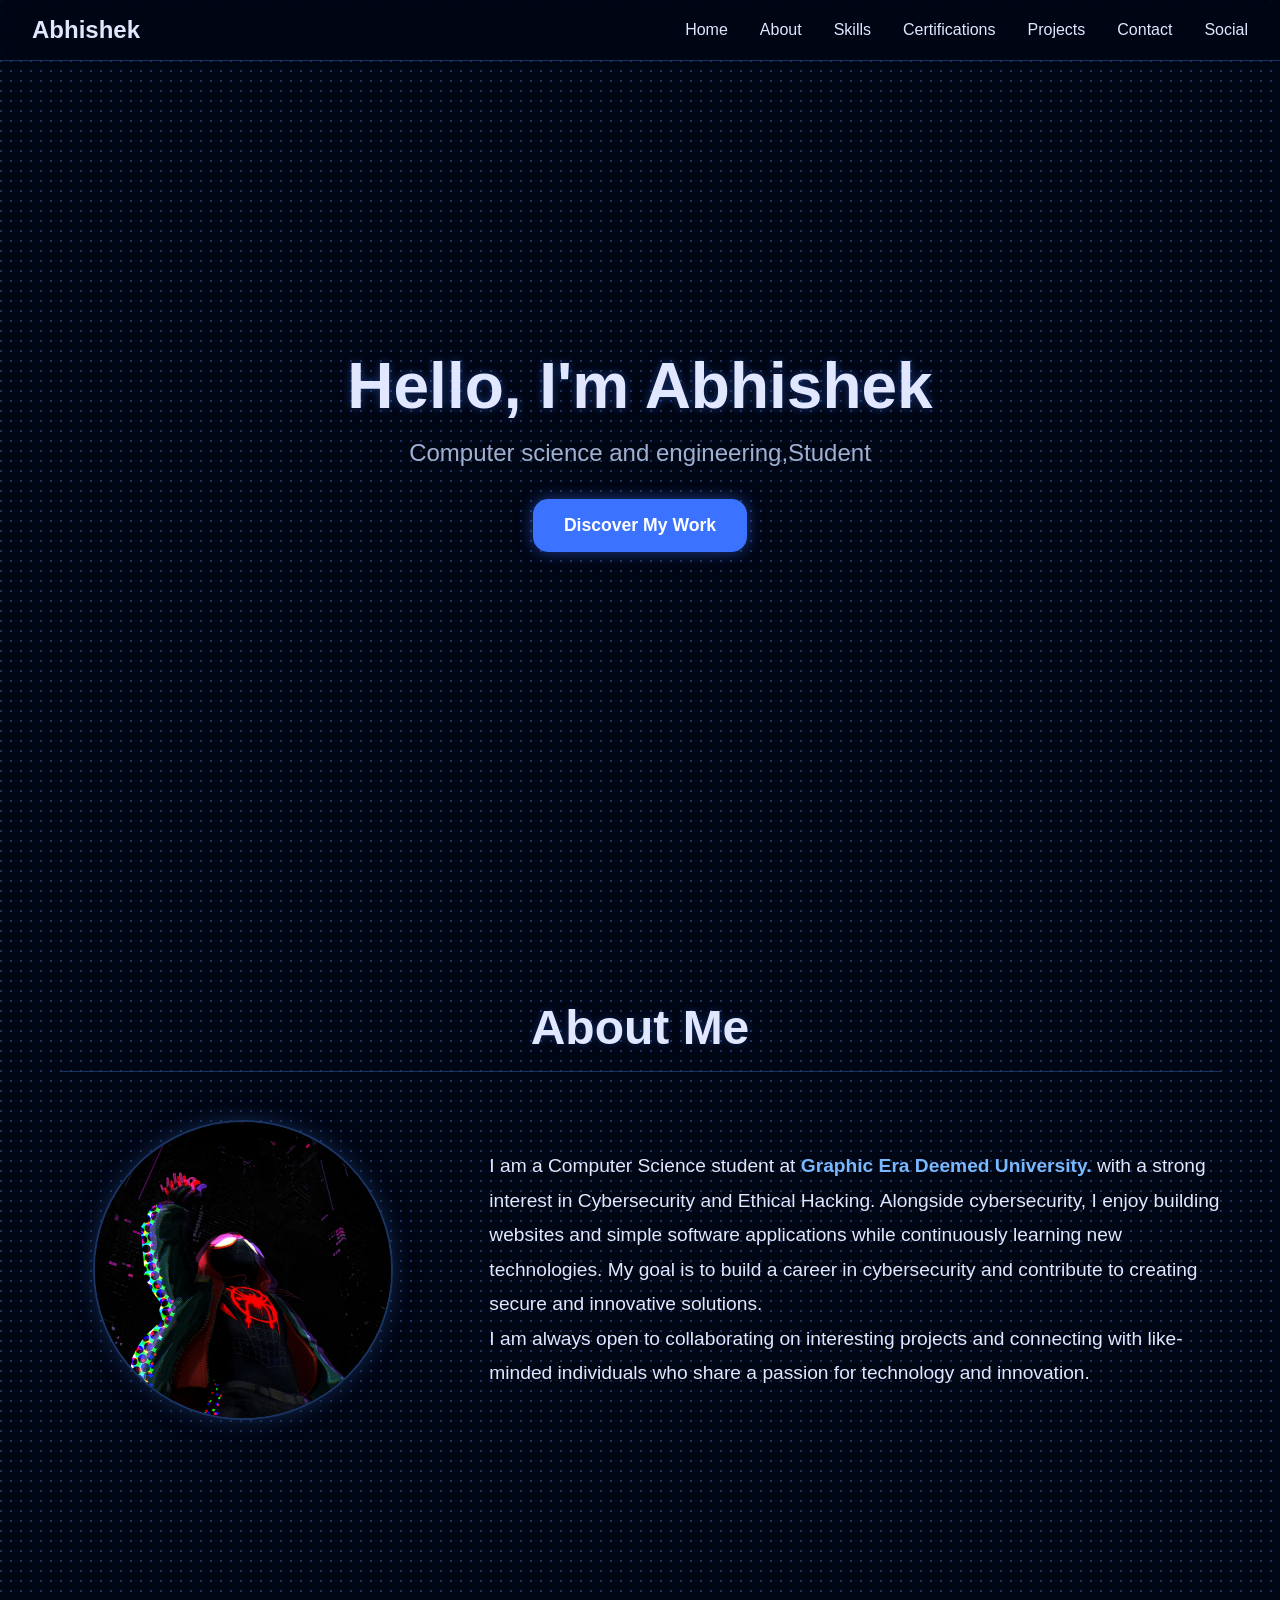
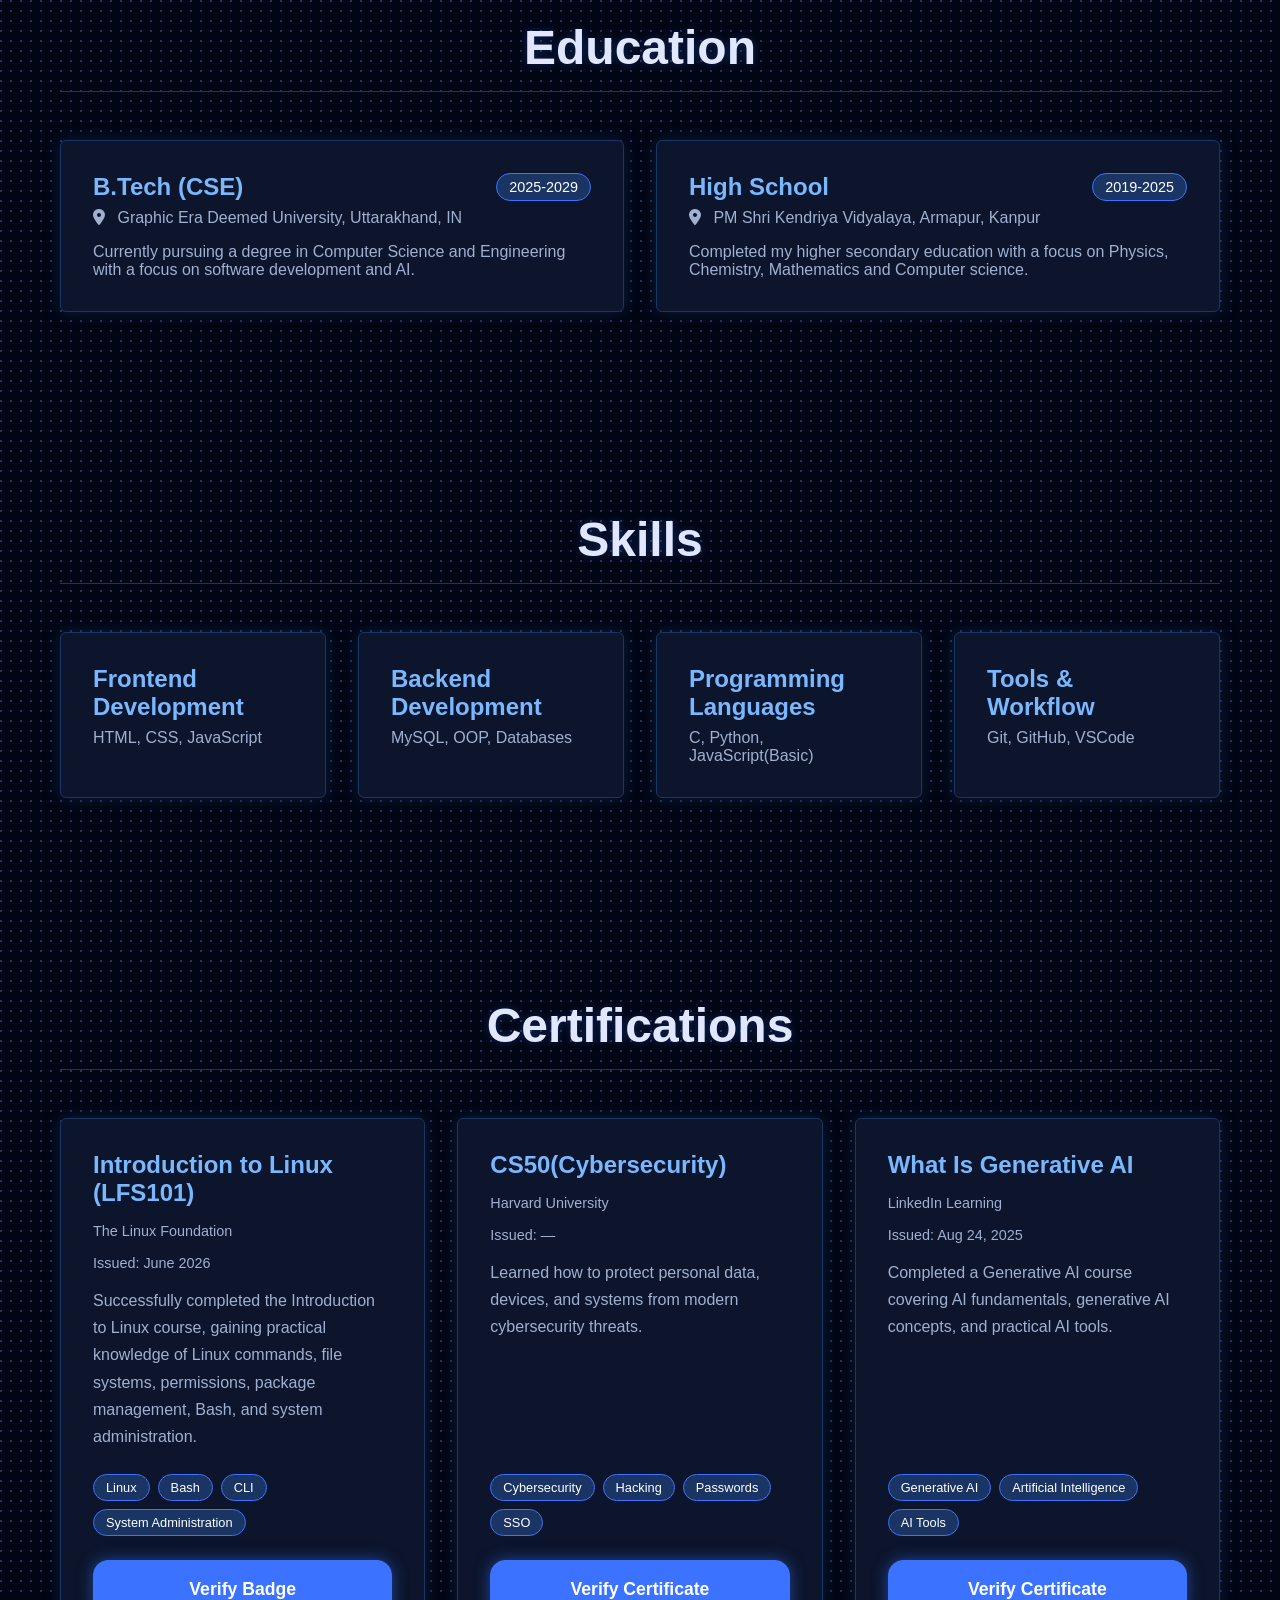
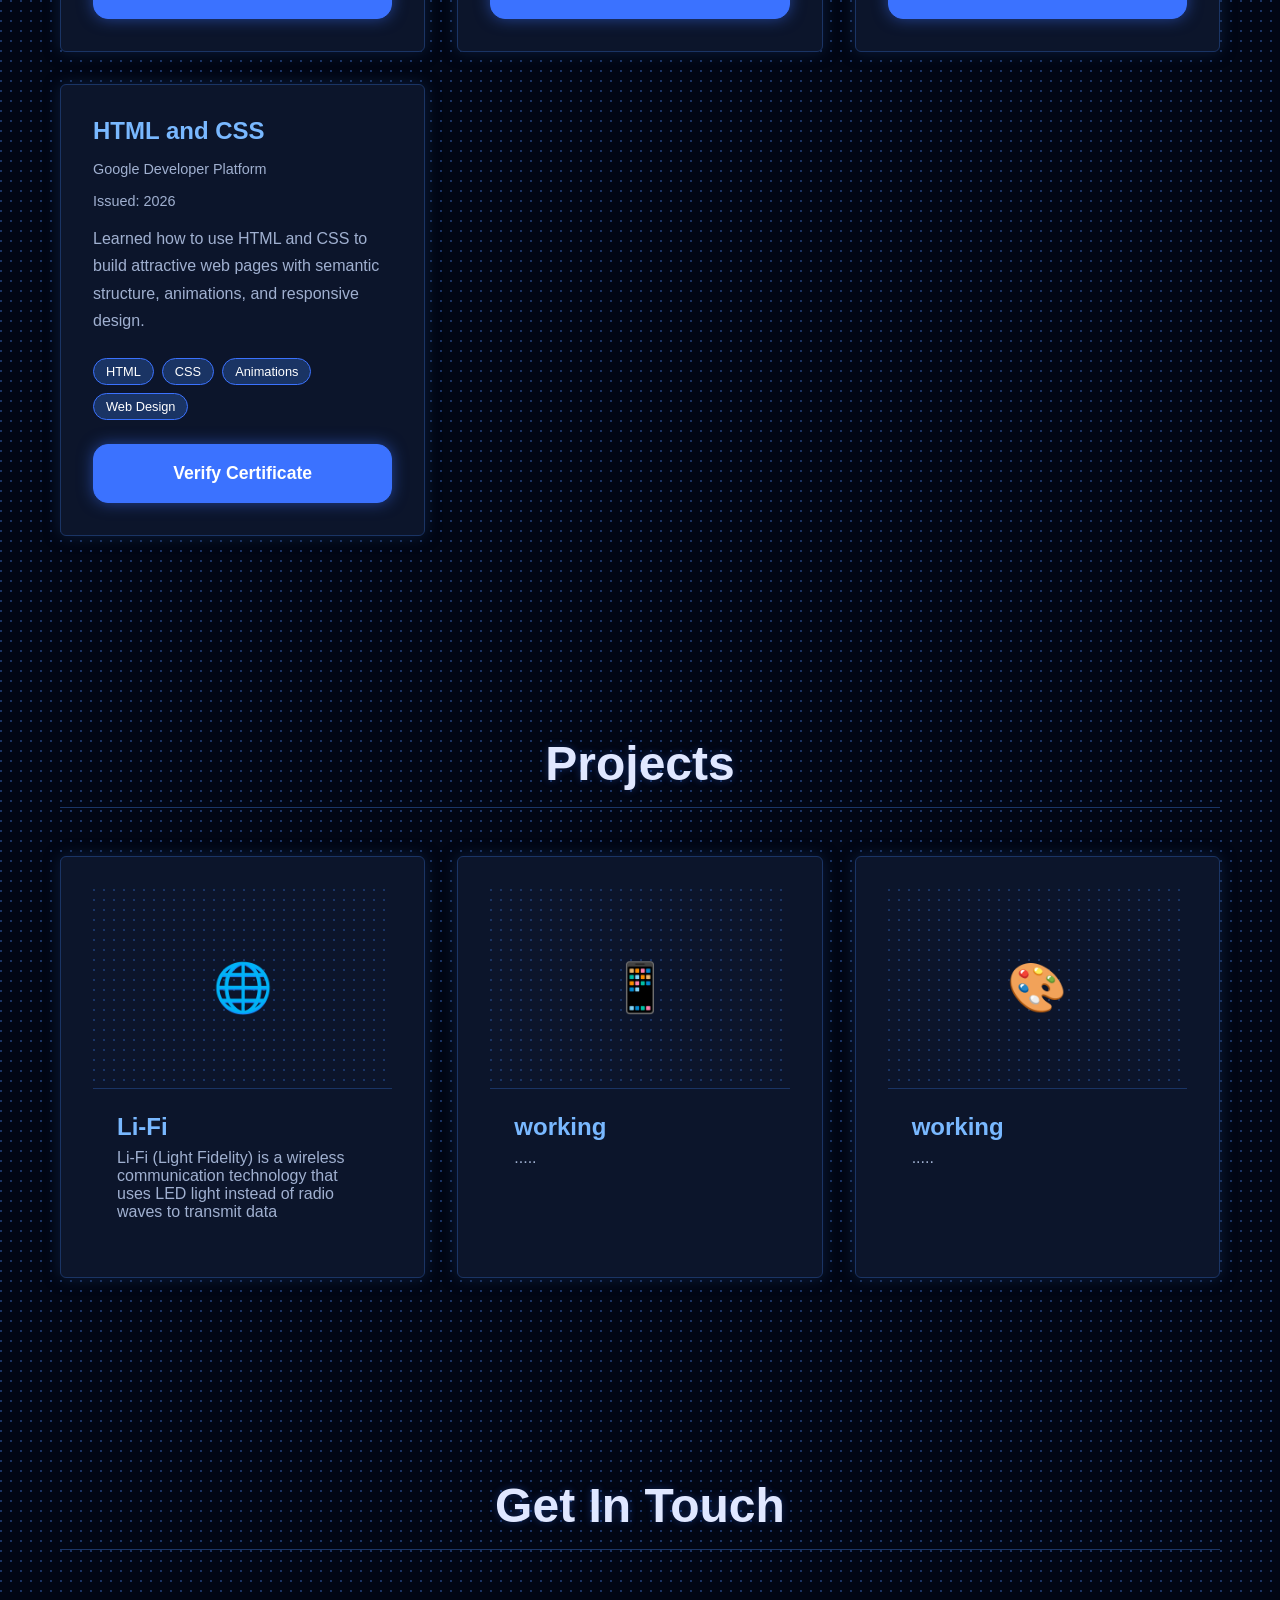
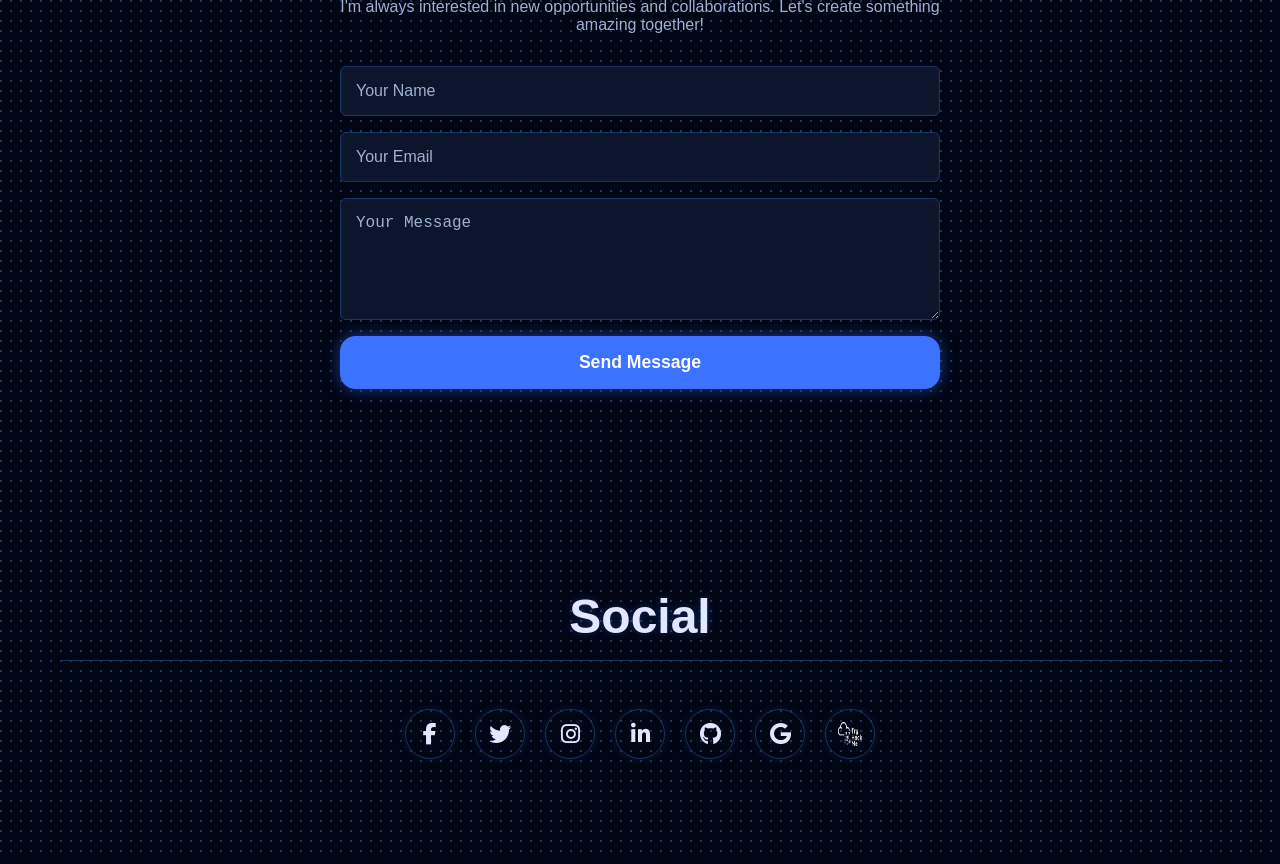
<file: portfolio_project/index.html>
<!DOCTYPE html>

<html lang="en">
<head>
<meta charset="utf-8"/>
<meta content="width=device-width, initial-scale=1.0" name="viewport"/>
<title>My Portfolio</title>
<link href="https://cdnjs.cloudflare.com/ajax/libs/font-awesome/6.5.2/css/all.min.css" rel="stylesheet"/>

<link href="style.css" rel="stylesheet"/></head>
<body>
<header>
<nav>
<div class="logo">Abhishek</div>
<ul class="nav-links">
<li><a href="#home">Home</a></li>
<li><a href="#about">About</a></li>
<li><a href="#skills">Skills</a></li>
<li><a href="#Certifications">Certifications</a></li>
<li><a href="#projects">Projects</a></li>
<li><a href="#contact">Contact</a></li>
<li><a href="#social">Social</a></li>
</ul>
</nav>
</header>
<main>
<section class="hero" id="home">
<div class="hero-content">
<h1>Hello, I'm Abhishek</h1>
<p>Computer science and engineering,Student</p>
<button class="cta-button" onclick="scrollToSection('about')">Discover My Work</button>
</div>
</section>
<section class="fade-in" id="about">
<div class="container">
<h2 class="section-title">About Me</h2>
<div class="about-content">
<div class="profile-image">
    <img src="image/miles.jpg" alt="Abhishek">
</div>
<div class="about-text">
<p>I am a Computer Science student at <a href="https://geu.ac.in/" target="_blank">Graphic Era Deemed University.</a> 
                        with a strong interest in Cybersecurity and Ethical Hacking. Alongside cybersecurity, I enjoy building websites and simple software applications while continuously learning new technologies. 
                            My goal is to build a career in cybersecurity and contribute to creating secure and innovative solutions.</p>
<p>I am always open to collaborating on interesting projects and connecting with like-minded individuals who share a passion for technology and innovation.</p>
</div>
</div>
</div>
</section>
<section class="fade-in" id="education">
<div class="container">
<h2 class="section-title">Education</h2>
<div class="education-grid">
<div class="education-card card">
<div class="education-card-header">
<div class="education-details">
<h3>B.Tech (CSE)</h3>
<div class="education-school">
<i class="fas fa-map-marker-alt"></i> Graphic Era Deemed University, Uttarakhand, IN
                                </div>
</div>
<div class="education-year">2025-2029</div>
</div>
<div class="education-description">
<p>Currently pursuing a degree in Computer Science and Engineering with a focus on software
                                development and AI.</p>
</div>
</div>
<div class="education-card card">
<div class="education-card-header">
<div class="education-details">
<h3>High School</h3>
<div class="education-school">
<i class="fas fa-map-marker-alt"></i> PM Shri Kendriya Vidyalaya, Armapur, Kanpur
                                </div>
</div>
<div class="education-year">2019-2025</div>
</div>
<div class="education-description">
<p>Completed my higher secondary education with a focus on Physics, Chemistry, Mathematics and
                                Computer science.</p>
</div>
</div>
</div>
</div>
    
</section>
<section class="fade-in" id="skills">
<div class="container">
<h2 class="section-title">Skills</h2>
<div class="skills-grid">
<div class="skill-card card">
<h3>Frontend Development</h3>
<p>HTML, CSS, JavaScript</p>
</div>
<div class="skill-card card">
<h3>Backend Development</h3>
<p>MySQL, OOP, Databases</p>
</div>
<div class="skill-card card">
<h3>Programming Languages</h3>
<p>C, Python, JavaScript(Basic)</p>
</div>
<div class="skill-card card">
<h3>Tools &amp; Workflow</h3>
<p>Git, GitHub, VSCode</p>
</div>
</div>
</div>
    
</section>
<section class="fade-in" id="Certifications">
    <div class="container">
        <h2 class="section-title">Certifications</h2>

        <div class="certifications-grid">

            <div class="certification-card card">
                <h3>Introduction to Linux (LFS101)</h3>
                <div class="cert-issuer">The Linux Foundation</div>
                <div class="cert-date">Issued: June 2026</div>

                <div class="cert-description">
                    <p>
                        Successfully completed the Introduction to Linux course,
                        gaining practical knowledge of Linux commands, file systems,
                        permissions, package management, Bash, and system administration.
                    </p>
                </div>

                <div class="cert-skills">
                    <span class="cert-skill-tag">Linux</span>
                    <span class="cert-skill-tag">Bash</span>
                    <span class="cert-skill-tag">CLI</span>
                    <span class="cert-skill-tag">System Administration</span>
                </div>

                <a href="https://www.credly.com/badges/dc12e839-da68-4a7d-83fb-f353f4de7651/public_url"
                   target="_blank"
                   rel="noopener noreferrer"
                   class="cta-button">
                    Verify Badge
                </a>
            </div>


            <div class="certification-card card">
                <h3>CS50(Cybersecurity) </h3>
                <div class="cert-issuer">Harvard University</div>
                <div class="cert-date">Issued: —</div>

                <div class="cert-description">
                    <p>
                        Learned how to protect personal data, devices, and systems
                        from modern cybersecurity threats.
                    </p>
                </div>

                <div class="cert-skills">
                    <span class="cert-skill-tag">Cybersecurity</span>
                    <span class="cert-skill-tag">Hacking</span>
                    <span class="cert-skill-tag">Passwords</span>
                    <span class="cert-skill-tag">SSO</span>
                </div>

                <button class="cta-button" onclick="window.open('')">
                    Verify Certificate
                </button>
            </div>


            <div class="certification-card card">
                <h3>What Is Generative AI</h3>
                <div class="cert-issuer">LinkedIn Learning</div>
                <div class="cert-date">Issued: Aug 24, 2025</div>

                <div class="cert-description">
                    <p>
                        Completed a Generative AI course covering AI fundamentals,
                        generative AI concepts, and practical AI tools.
                    </p>
                </div>

                <div class="cert-skills">
                    <span class="cert-skill-tag">Generative AI</span>
                    <span class="cert-skill-tag">Artificial Intelligence</span>
                    <span class="cert-skill-tag">AI Tools</span>
                </div>

                <button class="cta-button"
                    onclick="window.open('https://www.linkedin.com/learning/certificates/af6d7771adfedc79d338ccbb975940fa1b7bfe82cec2fec1948b928e4568fbca?trk=share_certificate', '_blank')">
                    Verify Certificate
                </button>
            </div>


            <div class="certification-card card">
                <h3>HTML and CSS</h3>
                <div class="cert-issuer">Google Developer Platform</div>
                <div class="cert-date">Issued: 2026</div>

                <div class="cert-description">
                    <p>
                        Learned how to use HTML and CSS to build attractive web pages
                        with semantic structure, animations, and responsive design.
                    </p>
                </div>

                <div class="cert-skills">
                    <span class="cert-skill-tag">HTML</span>
                    <span class="cert-skill-tag">CSS</span>
                    <span class="cert-skill-tag">Animations</span>
                    <span class="cert-skill-tag">Web Design</span>
                </div>

                <button class="cta-button"
                    onclick="window.open('https://developers.google.com/profile/badges/playlists/webdev/learn-html', '_blank')">
                    Verify Certificate
                </button>
            </div>

        </div>
    </div>
</section>
    
</section>
<section class="fade-in" id="projects">
<div class="container">
<h2 class="section-title">Projects</h2>
<div class="projects-grid">
<div class="project-card card">
<div class="project-image">🌐</div>
<div class="project-content">
<h3>Li-Fi</h3>
<p>Li-Fi (Light Fidelity) is a wireless communication technology that uses LED light instead of radio waves to transmit data
    
    </p>
    
</div>
</div>
<div class="project-card card">
<div class="project-image">📱</div>
<div class="project-content">
<h3>working</h3>
<p>.....</p>
</div>
</div>
<div class="project-card card">
<div class="project-image">🎨</div>
<div class="project-content">
<h3>working</h3>
<p>.....</p>
</div>
</div>
</div>
</div>
</section>
<section class="fade-in" id="contact">
<div class="container">
<h2 class="section-title">Get In Touch</h2>
<div class="contact-content">
<p>I'm always interested in new opportunities and collaborations. Let's create something amazing
                        together!</p>
<form class="contact-form">
<input placeholder="Your Name" required="" type="text"/>
<input placeholder="Your Email" required="" type="email"/>
<textarea placeholder="Your Message" required="" rows="5"></textarea>
<button class="cta-button" type="submit">Send Message</button>
</form>
</div>
</div>
</section>
<section class="fade-in" id="social">
<div class="container">
<h2 class="section-title">Social</h2>
<div class="Social-content">
<div class="social-links">
<a aria-label="Facebook" href="#"><i class="fa-brands fa-facebook-f"></i></a>
<a aria-label="Twitter" href="#"><i class="fa-brands fa-twitter"></i></a>
<a aria-label="Instagram" href="https://www.instagram.com/moon.rooter/" target="_blank"><i class="fa-brands fa-instagram"></i></a>
<a aria-label="Linkedin" href="https://www.linkedin.com/in/abhishek-94026a380/" target="_blank"><i class="fa-brands fa-linkedin-in"></i></a>
<a aria-label="GitHub" href="https://github.com/MoonRooter" target="_blank"><i class="fa-brands fa-github"></i></a>
<a aria-label="Google Devloper Group" href="https://g.dev/moonrooter" target="_blank"><i class=" fa-brands fa-google"></i></a>
<a aria-label="TryHackMe" href="https://tryhackme.com/p/moonrooter" target="_blank"><image src="image/port.png" alt="TryHackMe" width="24" height="24"</a>
</div>
</div>
</div>
</div>
</section>
</main>

<script src="script.js"></script></body>
</html>
</file>
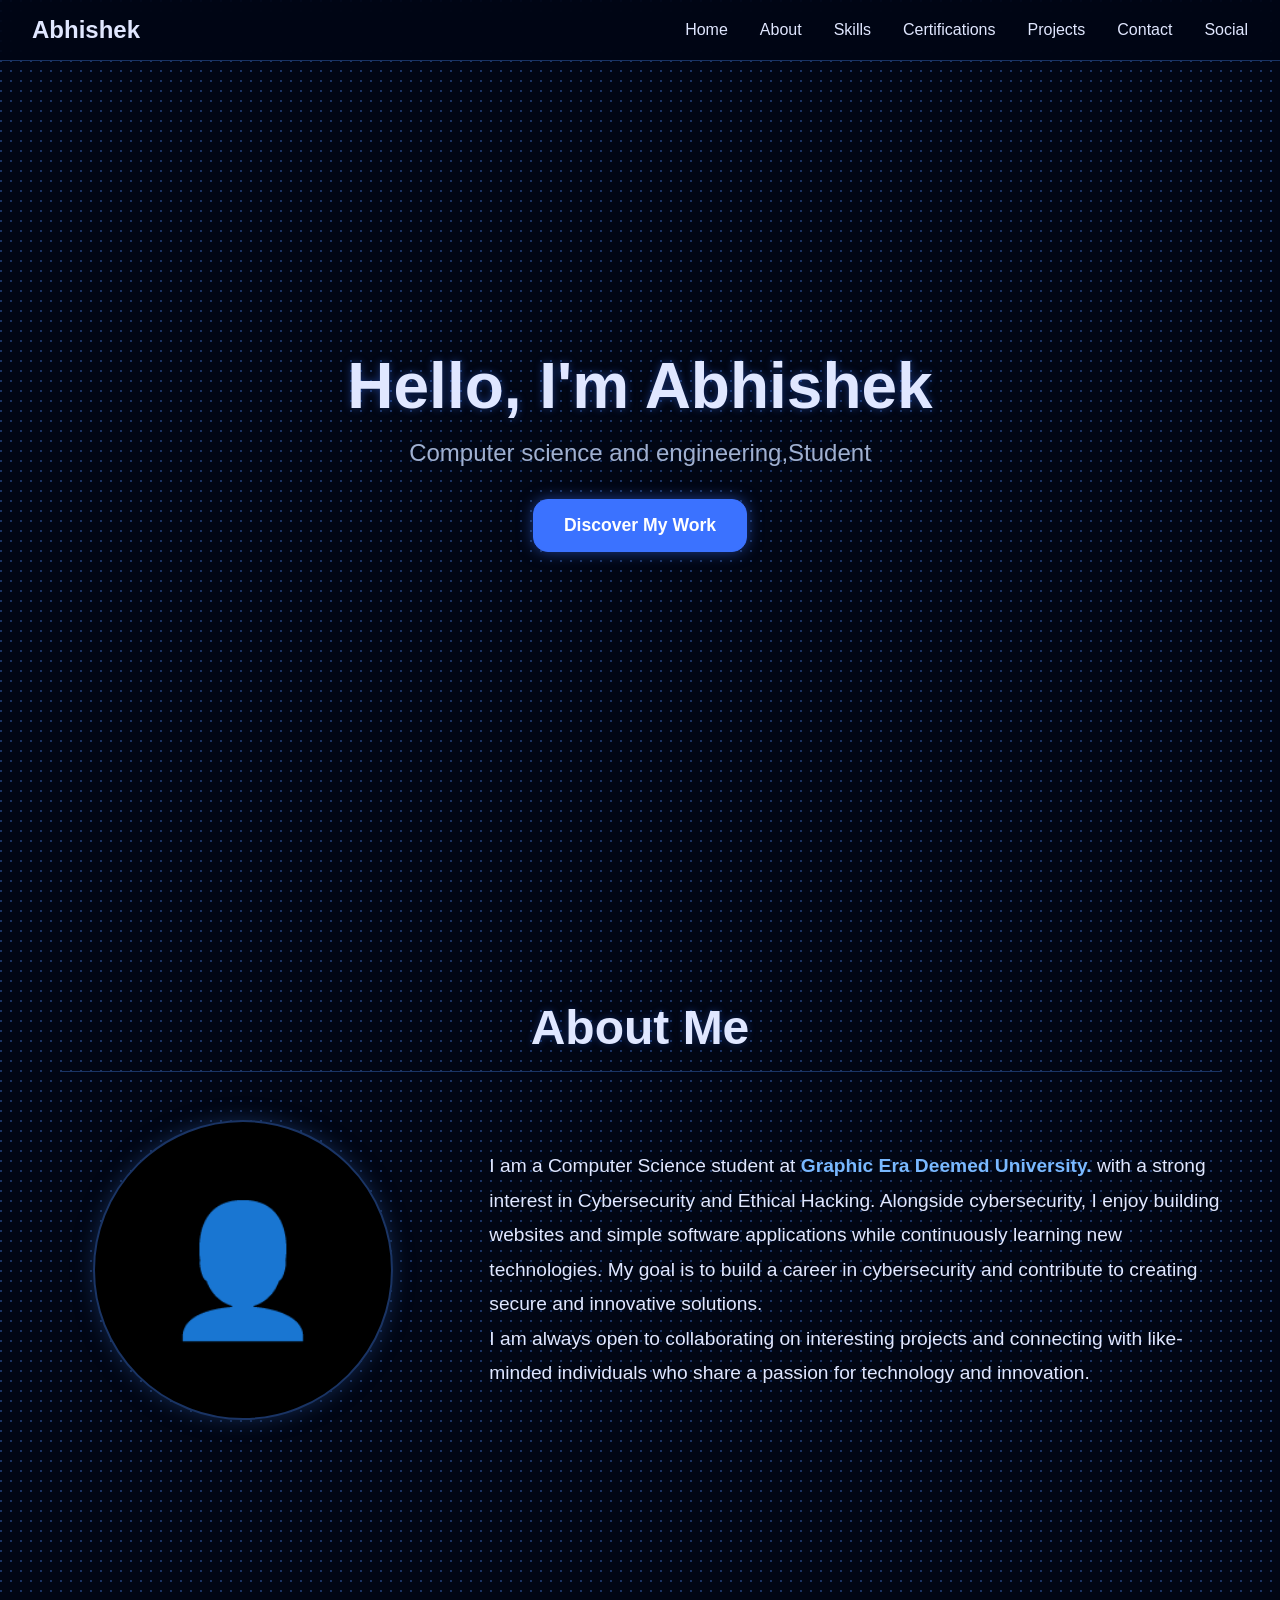
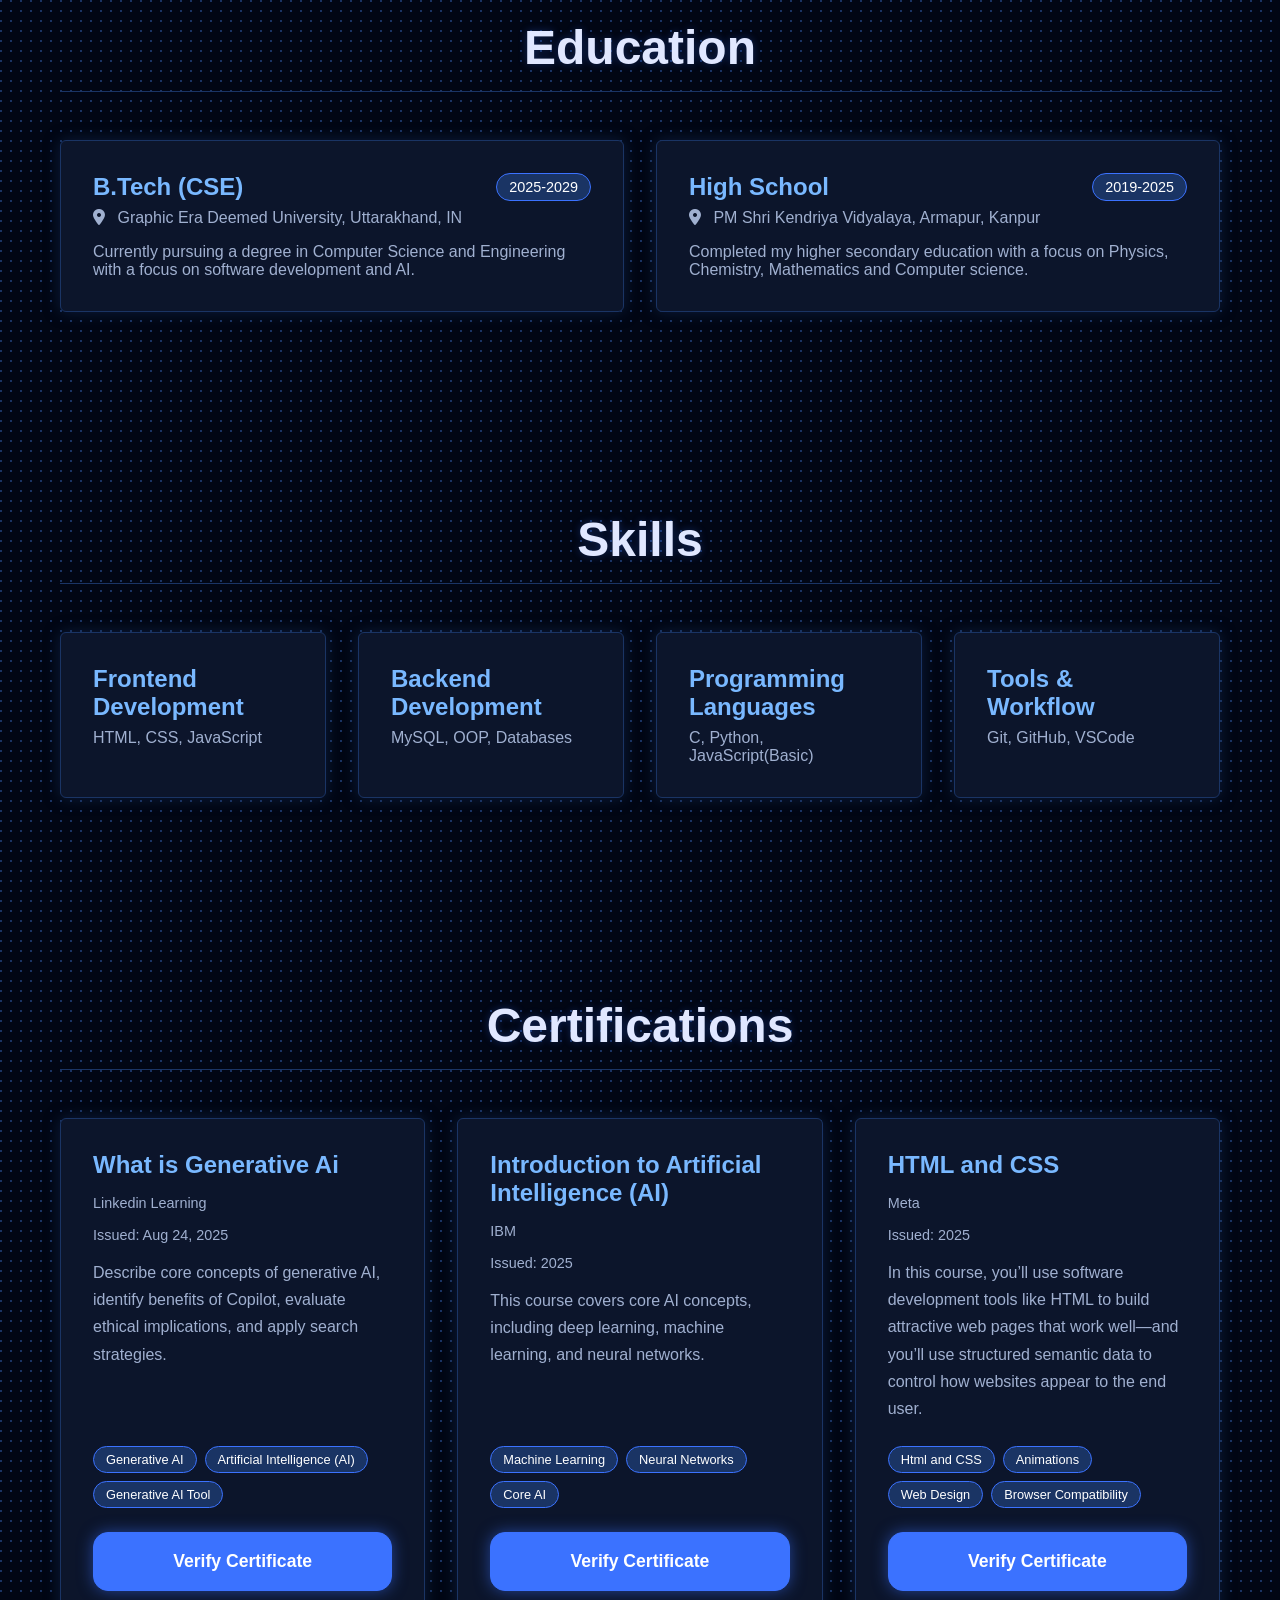
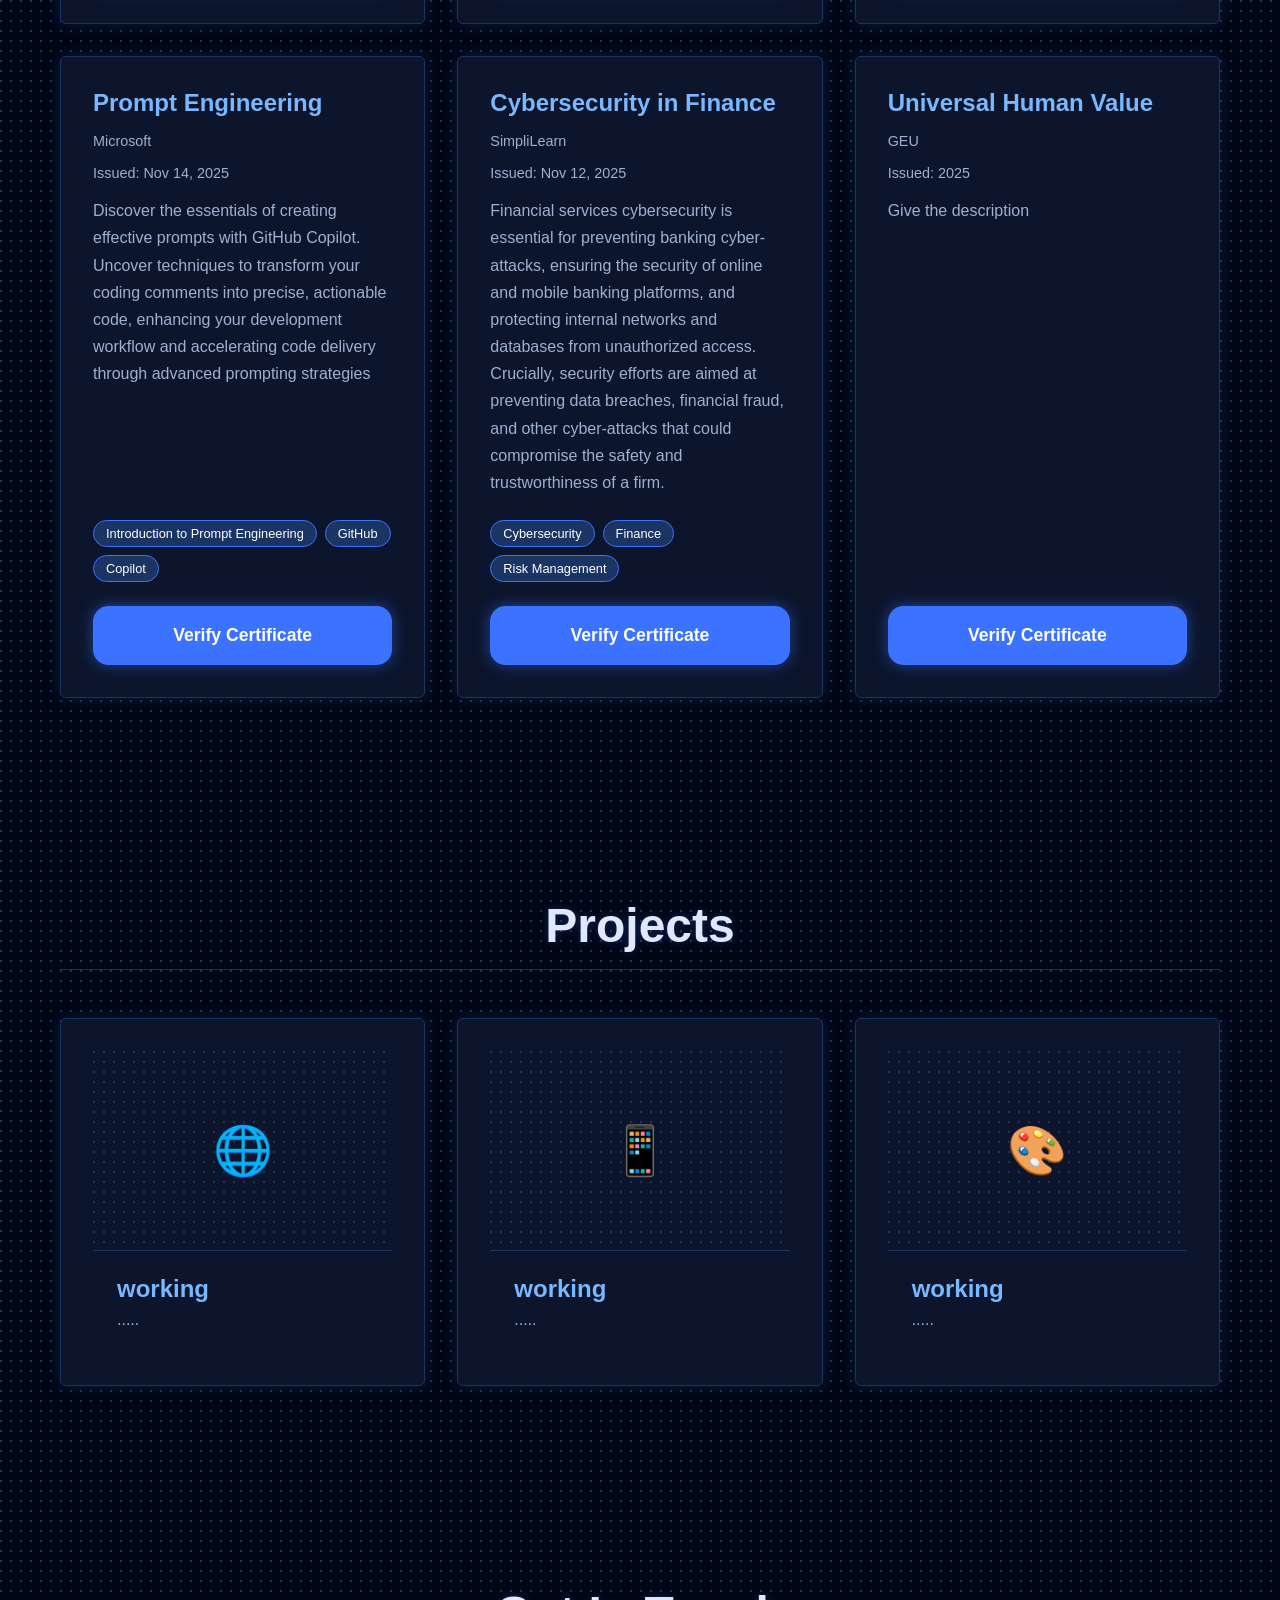
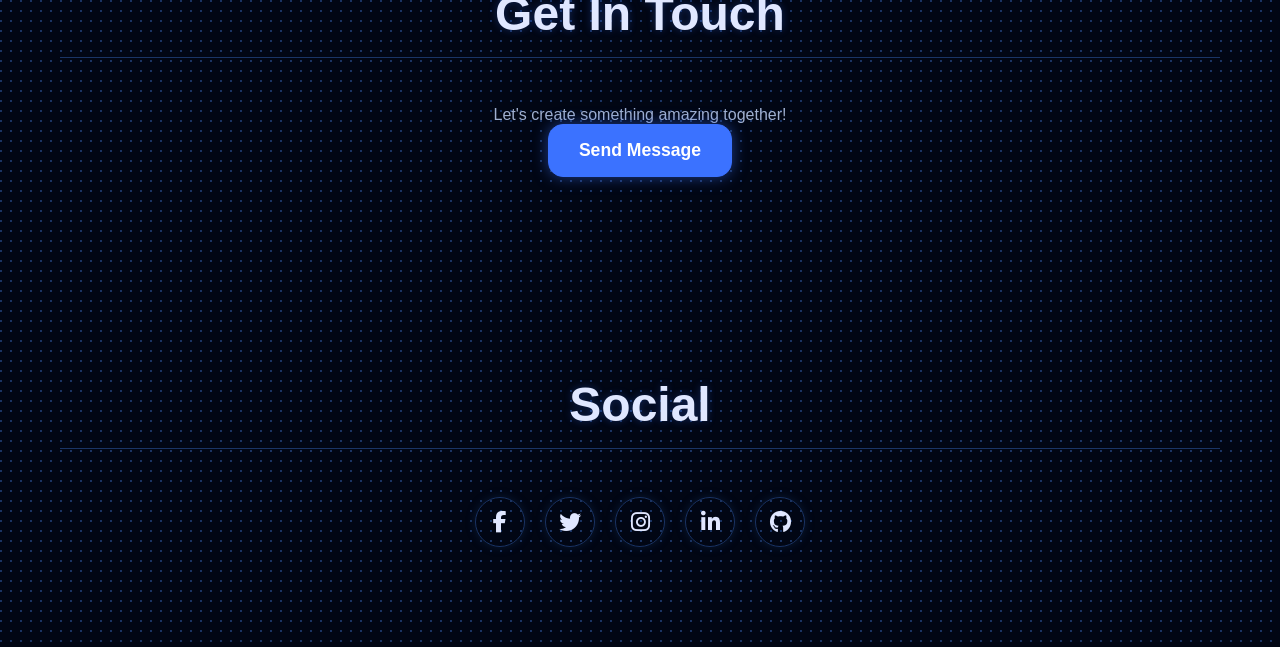
<file: portfolio_project/portfolio_index.html>
<!DOCTYPE html>

<html lang="en">

<head>
    <meta charset="utf-8" />
    <meta content="width=device-width, initial-scale=1.0" name="viewport" />
    <title>My Portfolio</title>
    <link href="https://cdnjs.cloudflare.com/ajax/libs/font-awesome/6.5.2/css/all.min.css" rel="stylesheet" />

    <link href="style.css" rel="stylesheet" />
</head>

<body>
    <header>
        <nav>
            <div class="logo">Abhishek</div>
            <ul class="nav-links">
                <li><a href="#home">Home</a></li>
                <li><a href="#about">About</a></li>
                <li><a href="#skills">Skills</a></li>
                <li><a href="#Certifications">Certifications</a></li>
                <li><a href="#projects">Projects</a></li>
                <li><a href="#contact">Contact</a></li>
                <li><a href="#social">Social</a></li>
            </ul>
        </nav>
    </header>
    <main>
        <section class="hero" id="home">
            <div class="hero-content">
                <h1>Hello, I'm Abhishek</h1>
                <p>Computer science and engineering,Student</p>
                <button class="cta-button" onclick="scrollToSection('about')">Discover My Work</button>
            </div>
        </section>
        <section class="fade-in" id="about">
            <div class="container">
                <h2 class="section-title">About Me</h2>
                <div class="about-content">
                    <div class="profile-image">
                        👤
                    </div>
                    <div class="about-text">
                        <p>I am a Computer Science student at <a href="https://geu.ac.in/" target="_blank">Graphic Era
                                Deemed University.</a>
                            with a strong interest in Cybersecurity and Ethical Hacking. Alongside cybersecurity, I
                            enjoy building websites and simple software applications while continuously learning new
                            technologies.
                            My goal is to build a career in cybersecurity and contribute to creating secure and
                            innovative solutions.</p>
                        <p>I am always open to collaborating on interesting projects and connecting with like-minded
                            individuals who share a passion for technology and innovation.</p>
                    </div>
                </div>
            </div>
        </section>
        <section class="fade-in" id="education">
            <div class="container">
                <h2 class="section-title">Education</h2>
                <div class="education-grid">
                    <div class="education-card card">
                        <div class="education-card-header">
                            <div class="education-details">
                                <h3>B.Tech (CSE)</h3>
                                <div class="education-school">
                                    <i class="fas fa-map-marker-alt"></i> Graphic Era Deemed University, Uttarakhand, IN
                                </div>
                            </div>
                            <div class="education-year">2025-2029</div>
                        </div>
                        <div class="education-description">
                            <p>Currently pursuing a degree in Computer Science and Engineering with a focus on software
                                development and AI.</p>
                        </div>
                    </div>
                    <div class="education-card card">
                        <div class="education-card-header">
                            <div class="education-details">
                                <h3>High School</h3>
                                <div class="education-school">
                                    <i class="fas fa-map-marker-alt"></i> PM Shri Kendriya Vidyalaya, Armapur, Kanpur
                                </div>
                            </div>
                            <div class="education-year">2019-2025</div>
                        </div>
                        <div class="education-description">
                            <p>Completed my higher secondary education with a focus on Physics, Chemistry, Mathematics
                                and
                                Computer science.</p>
                        </div>
                    </div>
                </div>
            </div>
        </section>
        <section class="fade-in" id="skills">
            <div class="container">
                <h2 class="section-title">Skills</h2>
                <div class="skills-grid">
                    <div class="skill-card card">
                        <h3>Frontend Development</h3>
                        <p>HTML, CSS, JavaScript</p>
                    </div>
                    <div class="skill-card card">
                        <h3>Backend Development</h3>
                        <p>MySQL, OOP, Databases</p>
                    </div>
                    <div class="skill-card card">
                        <h3>Programming Languages</h3>
                        <p>C, Python, JavaScript(Basic)</p>
                    </div>
                    <div class="skill-card card">
                        <h3>Tools &amp; Workflow</h3>
                        <p>Git, GitHub, VSCode</p>
                    </div>
                </div>
            </div>
        </section>
        <section class="fade-in" id="Certifications">
            <div class="container">
                <h2 class="section-title">Certifications</h2>
                <div class="certifications-grid">
                    <div class="certification-card card">
                        <h3>What is Generative Ai</h3>
                        <div class="cert-issuer">Linkedin Learning</div>
                        <div class="cert-date">Issued: Aug 24, 2025</div>
                        <div class="cert-description">
                            <p>Describe core concepts of generative AI, identify benefits of Copilot, evaluate ethical
                                implications, and apply search strategies.</p>
                        </div>
                        <div class="cert-skills">
                            <span class="cert-skill-tag">Generative AI</span>
                            <span class="cert-skill-tag">Artificial Intelligence (AI)</span>
                            <span class="cert-skill-tag">Generative AI Tool</span>
                        </div>
                        <button class="cta-button"
                            onclick="window.open('https://www.linkedin.com/learning/certificates/af6d7771adfedc79d338ccbb975940fa1b7bfe82cec2fec1948b928e4568fbca?trk=share_certificate', '_blank')">
                            Verify Certificate
                        </button>
                    </div>
                    <div class="certification-card card">
                        <h3>Introduction to Artificial Intelligence (AI)</h3>
                        <div class="cert-issuer">IBM</div>
                        <div class="cert-date">Issued: 2025</div>
                        <div class="cert-description">
                            <p>This course covers core AI concepts, including deep learning, machine learning, and
                                neural networks.</p>
                        </div>
                        <div class="cert-skills">
                            <span class="cert-skill-tag">Machine Learning</span>
                            <span class="cert-skill-tag">Neural Networks</span>
                            <span class="cert-skill-tag">Core AI</span>
                        </div>
                        <button class="cta-button" onclick="window.open('')">
                            Verify Certificate
                        </button>
                    </div>
                    <div class="certification-card card">
                        <h3>HTML and CSS</h3>
                        <div class="cert-issuer">Meta</div>
                        <div class="cert-date">Issued: 2025</div>
                        <div class="cert-description">
                            <p>In this course, you’ll use software development tools like HTML to build attractive web
                                pages that work well—and you’ll use structured semantic data to control how websites
                                appear to the end user.
                            </p>
                        </div>
                        <div class="cert-skills">
                            <span class="cert-skill-tag">Html and CSS</span>
                            <span class="cert-skill-tag">Animations</span>
                            <span class="cert-skill-tag">Web Design</span>
                            <span class="cert-skill-tag">Browser Compatibility</span>
                        </div>
                        <button class="cta-button" onclick="window.open('')">
                            Verify Certificate
                        </button>
                    </div>
                    <div class="certification-card card">
                        <h3>Prompt Engineering</h3>
                        <div class="cert-issuer">Microsoft</div>
                        <div class="cert-date">Issued: Nov 14, 2025</div>
                        <div class="cert-description">
                            <p>Discover the essentials of creating effective prompts with GitHub Copilot. Uncover
                                techniques to transform your coding comments into precise, actionable code, enhancing
                                your development workflow and accelerating code
                                delivery through advanced prompting strategies </p>
                        </div>
                        <div class="cert-skills">
                            <span class="cert-skill-tag">Introduction to Prompt Engineering</span>
                            <span class="cert-skill-tag">GitHub </span>
                            <span class="cert-skill-tag">Copilot</span>
                        </div>
                        <button class="cta-button" onclick="window.open('https://simpli-web.app.link/e/1UaTGwpqnYb')">
                            Verify Certificate
                        </button>
                    </div>
                    <div class="certification-card card">
                        <h3>Cybersecurity in Finance</h3>
                        <div class="cert-issuer">SimpliLearn</div>
                        <div class="cert-date">Issued: Nov 12, 2025</div>
                        <div class="cert-description">
                            <p>Financial services cybersecurity is essential for preventing banking cyber-attacks,
                                ensuring the security of online and mobile banking platforms, and protecting internal
                                networks and databases from unauthorized access. Crucially, security efforts are aimed
                                at preventing data breaches,
                                financial fraud, and other cyber-attacks that could compromise the safety and
                                trustworthiness of a firm. </p>
                        </div>
                        <div class="cert-skills">
                            <span class="cert-skill-tag">Cybersecurity</span>
                            <span class="cert-skill-tag">Finance</span>
                            <span class="cert-skill-tag">Risk Management</span>
                        </div>
                        <button class="cta-button" onclick="window.open('https://simpli-web.app.link/e/pz02RxuqnYb')">
                            Verify Certificate
                        </button>
                    </div>
                    <div class="certification-card card">
                        <h3>Universal Human Value</h3>
                        <div class="cert-issuer">GEU</div>
                        <div class="cert-date">Issued: 2025</div>
                        <div class="cert-description">
                            <p>Give the description </p>
                        </div>
                        <div class="cert-skills">
                        </div>
                        <button class="cta-button" onclick="window.open('')">
                            Verify Certificate
                        </button>
                    </div>
                    
                </div>
            </div>
        </section>
        <section class="fade-in" id="projects">
            <div class="container">
                <h2 class="section-title">Projects</h2>
                <div class="projects-grid">
                    <div class="project-card card">
                        <div class="project-image">🌐</div>
                        <div class="project-content">
                            <h3>working</h3>
                            <p>.....</p>
                        </div>
                    </div>
                    <div class="project-card card">
                        <div class="project-image">📱</div>
                        <div class="project-content">
                            <h3>working</h3>
                            <p>.....</p>
                        </div>
                    </div>
                    <div class="project-card card">
                        <div class="project-image">🎨</div>
                        <div class="project-content">
                            <h3>working</h3>
                            <p>.....</p>
                        </div>
                    </div>
                </div>
            </div>
        </section>
        <section id="contact" class="fade-in">
            <div class="container">
                <h2 class="section-title">Get In Touch</h2>

                <div class="contact-content">
                    <p>

                        Let's create something amazing together!
                    </p>

                    <a href="mailto:abhishek.in9900@gmail.com?subject=Portfolio Contact" class="cta-button">
                        Send Message
                    </a>
                </div>
            </div>
        </section>
        <section class="fade-in" id="social">
            <div class="container">
                <h2 class="section-title">Social</h2>
                <div class="Social-content">
                    <div class="social-links">
                        <a aria-label="Facebook" href="#"><i class="fa-brands fa-facebook-f"></i></a>
                        <a aria-label="Twitter" href="#"><i class="fa-brands fa-twitter"></i></a>
                        <a aria-label="Instagram" href="https://www.instagram.com/abhi._.shek_1/" target="_blank"><i
                                class="fa-brands fa-instagram"></i></a>
                        <a aria-label="Linkedin" href="https://www.linkedin.com/in/abhishek-94026a380/"
                            target="_blank"><i class="fa-brands fa-linkedin-in"></i></a>
                        <a aria-label="GitHub" href="https://github.com/MoonRooter" target="_blank"><i
                                class="fa-brands fa-github"></i></a>
                    </div>
                </div>
            </div>
        </section>
    </main>

    <script src="script.js"></script>
</body>

</html>
</file>
<file: portfolio_project/style.css>
/* Dark Cityscape / Tech Theme with Subtle Blue Lines */
        :root {
            --bg-color: #010614; 
            --header-bg: rgba(1, 6, 20, 0.8);
            --card-bg: #0C152B; 
            --border-color: #1A3464; 
            --text-primary: #E0E7FF; 
            --text-secondary: #A0B0D0; 
            --accent-color: #3B72FF; 
            --accent-hover: #5D8AFF;
            --link-color: #79B8FF; 
            --pattern-bg-image: radial-gradient(circle at 1px 1px, var(--border-color) 1px, transparent 0);
            --pattern-size: 10px;
        }

        ::selection {
            background-color: var(--accent-color);
            color: white;
        }

        * {
            margin: 0;
            padding: 0;
            box-sizing: border-box;
        }

        body {
            font-family: 'Segoe UI', Tahoma, Geneva, Verdana, sans-serif;
            background-color: var(--bg-color);
            color: var(--text-primary);
            overflow-x: hidden;
            background-image: var(--pattern-bg-image);
            background-size: var(--pattern-size) var(--pattern-size);
            background-repeat: repeat;
        }

        .container {
            max-width: 1200px;
            margin: 0 auto;
            padding: 0 20px;
        }

        /* Header */
        header {
            position: fixed;
            top: 0;
            width: 100%;
            background: var(--header-bg);
            backdrop-filter: blur(10px);
            z-index: 1000;
            transition: all 0.3s ease;
            border-bottom: 1px solid var(--border-color);
        }

        nav {
            display: flex;
            justify-content: space-between;
            align-items: center;
            padding: 1rem 2rem;
        }

        .logo {
            font-size: 1.5rem;
            font-weight: bold;
            color: var(--text-primary);
        }

        .nav-links {
            display: flex;
            list-style: none;
            gap: 2rem;
        }

        .nav-links a {
            color: var(--text-primary);
            text-decoration: none;
            transition: color 0.3s ease;
            position: relative;
        }
        .nav-links a:hover {
            color: var(--link-color);
        }

        .nav-links a::after {
            content: '';
            position: absolute;
            bottom: -5px;
            left: 0;
            width: 0;
            height: 2px;
            background: var(--link-color);
            transition: width 0.3s ease;
        }

        .nav-links a:hover::after {
            width: 100%;
        }

        /* Hero Section */
        .hero {
            height: 100vh;
            display: flex;
            align-items: center;
            justify-content: center;
            text-align: center;
            position: relative;
        }

        .hero-content h1 {
            font-size: 4rem;
            margin-bottom: 1rem;
            opacity: 0;
            transform: translateY(50px);
            animation: fadeInUp 1s ease 0.5s forwards;
            color: var(--text-primary);
            text-shadow: 0 0 10px rgba(59, 114, 255, 0.4);
        }

        .hero-content p {
            font-size: 1.5rem;
            margin-bottom: 2rem;
            color: var(--text-secondary);
            opacity: 0;
            transform: translateY(50px);
            animation: fadeInUp 1s ease 0.7s forwards;
        }

        .cta-button {
            background-color: var(--accent-color);
            border: 1px solid var(--accent-color);
            padding: 15px 30px;
            color: white;
            font-size: 1.1rem;
            font-weight: 600;
            border-radius: 15px;
            cursor: pointer;
            transition: all 0.3s ease;
            opacity: 0;
            transform: translateY(50px);
            animation: fadeInUp 1s ease 0.9s forwards;
            text-decoration: none;
            display: inline-block;
            box-shadow: 0 0 15px rgba(59, 114, 255, 0.5);
        }

        .cta-button:hover {
            background-color: var(--accent-hover);
            border-color: var(--accent-hover);
            transform: translateY(-2px);
            box-shadow: 0 0 20px rgba(93, 138, 255, 0.7);
        }

        /* Sections */
        section {
            padding: 100px 0;
        }

        .section-title {
            text-align: center;
            font-size: 3rem;
            margin-bottom: 3rem;
            color: var(--text-primary);
            font-weight: 600;
            border-bottom: 1px solid var(--border-color);
            padding-bottom: 1rem;
            text-shadow: 0 0 8px rgba(59, 114, 255, 0.3);
        }

        /* About Section */
        .about-content {
            display: grid;
            grid-template-columns: 1fr 2fr;
            gap: 4rem;
            align-items: center;
        }

        .profile-image {
            width: 300px;
            height: 300px;
            background: var(--card-bg);
            border: 2px solid var(--border-color);
            border-radius: 50%;
            margin: 0 auto;
            display: flex;
            align-items: center;
            justify-content: center;
            font-size: 8rem;
            transition: all 0.3s ease;
            overflow: hidden;
            color: var(--text-secondary);
            box-shadow: 0 0 20px rgba(26, 52, 100, 0.7);
        }

        .profile-image:hover {
            transform: scale(1.05);
            border-color: var(--link-color);
            box-shadow: 0 0 25px rgba(121, 184, 255, 0.9);
        }

        .about-text {
            font-size: 1.2rem;
            line-height: 1.8;
            color: var(--text-primary); /* CHANGED: Was --text-secondary, now brighter for visibility */
        }

        .about-text a {
            color: var(--link-color);
            text-decoration: none;
            font-weight: 600;
        }
        .about-text a:hover {
            text-decoration: underline;
        }

        /* Generic Card Style */
        .card {
             background: var(--card-bg);
             padding: 2rem;
             border-radius: 6px;
             transition: all 0.3s ease;
             border: 1px solid var(--border-color);
             box-shadow: 0 0 15px rgba(26, 52, 100, 0.5);
        }
        .card:hover {
            transform: translateY(-5px);
            border-color: var(--link-color);
            box-shadow: 0 0 20px rgba(121, 184, 255, 0.7);
        }
        
        .card h3 {
             font-size: 1.5rem;
             margin-bottom: 0.5rem;
             color: var(--link-color);
        }

        /* Education Section */
        .education-grid {
            display: grid;
            grid-template-columns: repeat(auto-fit, minmax(300px, 1fr));
            gap: 2rem;
        }

        .education-card-header {
            display: flex;
            justify-content: space-between;
            align-items: flex-start;
            margin-bottom: 1rem;
        }

        .education-school {
            color: var(--text-secondary);
            font-size: 1rem;
        }

        .education-school .fa-map-marker-alt {
            margin-right: 8px;
            color: var(--text-secondary);
        }

        .education-year {
            background-color: var(--border-color);
            color: white;
            padding: 5px 12px;
            border-radius: 50px;
            font-size: 0.9rem;
            font-weight: 500;
            flex-shrink: 0;
            margin-left: 1rem;
            border: 1px solid var(--accent-color);
        }
        .education-description {
            color: var(--text-secondary);
        }

        /* Skills Section */
        .skills-grid {
            display: grid;
            grid-template-columns: repeat(auto-fit, minmax(250px, 1fr));
            gap: 2rem;
        }
        .skill-card p {
            color: var(--text-secondary);
        }


       /* ===========================
   Certification Section
=========================== */

.certifications-grid {
    display: grid;
    grid-template-columns: repeat(auto-fit, minmax(300px, 1fr));
    gap: 2rem;
}

.certification-card {
    display: flex;
    flex-direction: column;
    height: 100%;
}

.certification-card h3 {
    margin-bottom: 1rem;
}

.cert-issuer,
.cert-date {
    font-size: 0.9rem;
    color: var(--text-secondary);
    margin-bottom: 1rem;
}

.cert-description {
    flex-grow: 1;
    margin-bottom: 1.5rem;
    color: var(--text-secondary);
    line-height: 1.7;
}

.cert-skills {
    display: flex;
    flex-wrap: wrap;
    gap: 0.5rem;
    margin-bottom: 1.5rem;
}

.cert-skill-tag {
    background-color: var(--border-color);
    color: white;
    padding: 5px 12px;
    border-radius: 50px;
    font-size: 0.8rem;
    border: 1px solid var(--accent-color);
}

/* Verify Certificate Button */

.certification-card .cta-button {
    display: flex;
    justify-content: center;
    align-items: center;

    width: 100%;
    padding: 18px 20px;
    margin-top: auto;

    text-align: center;
    text-decoration: none;

    opacity: 1;
    transform: none;
    animation: none;

    box-sizing: border-box;
}

        /* Projects Section */
        .projects-grid {
            display: grid;
            grid-template-columns: repeat(auto-fit, minmax(350px, 1fr));
            gap: 2rem;
        }
        
        .project-card {
            overflow: hidden;
        }

        .project-image {
            height: 200px;
            background: var(--card-bg);
            display: flex;
            align-items: center;
            justify-content: center;
            font-size: 3rem;
            color: var(--text-secondary);
            border-bottom: 1px solid var(--border-color);
            background-image: var(--pattern-bg-image);
            background-size: var(--pattern-size) var(--pattern-size);
            background-repeat: repeat;
        }

        .project-content {
            padding: 1.5rem;
        }
        
        .project-content p {
            color: var(--text-secondary);
        }

        /* Contact Section */
        .contact-content {
            text-align: center;
            max-width: 600px;
            margin: 0 auto;
        }
        .contact-content p {
            color: var(--text-secondary);
        }

        .contact-form {
            display: grid;
            gap: 1rem;
            margin-top: 2rem;
        }

        .contact-form input,
        .contact-form textarea {
            padding: 15px;
            border: 1px solid var(--border-color);
            border-radius: 6px;
            background: var(--card-bg);
            color: var(--text-primary);
            font-size: 1rem;
            box-shadow: inset 0 0 5px rgba(26, 52, 100, 0.3);
        }
        .contact-form input:focus,
        .contact-form textarea:focus {
            outline: none;
            border-color: var(--accent-color);
            box-shadow: 0 0 0 3px rgba(59, 114, 255, 0.4), inset 0 0 5px rgba(59, 114, 255, 0.5);
        }

        .contact-form input::placeholder,
        .contact-form textarea::placeholder {
            color: var(--text-secondary);
        }

        /* Social Section Specific Styles */
        .Social-content {
            display: flex;
            justify-content: center;
            align-items: center;
        }

        .social-links {
            display: flex;
            gap: 20px;
            list-style: none;
            padding: 0;
            margin: 0;
        }

        .social-links a {
            width: 50px;
            height: 50px;
            border-radius: 50%;
            display: flex;
            justify-content: center;
            align-items: center;
            color: var(--text-primary);
            font-size: 1.3rem;
            background-color: transparent;
            border: 1px solid var(--border-color);
            text-decoration: none;
            font-size: 22px;
            transition: all 0.3s ease;
            box-shadow: 0 0 10px rgba(26, 52, 100, 0.4);
        }

        .social-links a:hover {
            color: white;
            transform: translateY(-5px);
            border-color: var(--accent-color);
            background-color: var(--accent-color);
            box-shadow: 0 0 15px rgba(59, 114, 255, 0.8);
        }

        .social-links a:hover[aria-label="Facebook"] { background-color: #1877F2; border-color: #1877F2; }
        .social-links a:hover[aria-label="Twitter"] { background-color: #1DA1F2; border-color: #1DA1F2; }
        .social-links a:hover[aria-label="Instagram"] { background-color: #E4405F; border-color: #E4405F; }
        .social-links a:hover[aria-label="Linkedin"] { background-color: #0A66C2; border-color: #0A66C2; }
        .social-links a:hover[aria-label="GitHub"] { background-color: #181717; border-color: #181717; }
        .social-links a:hover[aria-label="TryHackMe"] { background-color: #E4405F; border-color: #E4405F; }
        .social-links a:hover[aria-label="Google"] { background-color: #E4405F; border-color: #4285F4; }


        /* Animations */
        @keyframes fadeInUp {
            to {
                opacity: 1;
                transform: translateY(0);
            }
        }

        .fade-in {
            opacity: 0;
            transform: translateY(50px);
            transition: all 0.6s ease;
        }

        .fade-in.visible {
            opacity: 1;
            transform: translateY(0);
        }

        /* Responsive */
        @media (max-width: 768px) {
            .nav-links { display: none; }
            .hero-content h1 { font-size: 2.5rem; }
            .hero-content p { font-size: 1.2rem; }
            .about-content {
                grid-template-columns: 1fr;
                text-align: center;
            }
            .section-title { font-size: 2rem; }
            .social-links {
                flex-wrap: wrap;
                justify-content: center;
            }
            .education-card-header {
                flex-direction: column;
                align-items: flex-start;
            }
            .education-year {
                margin-left: 0;
                margin-top: 0.5rem;
            }
        }

/* Profile Image */
.profile-image {
    width: 300px;
    height: 300px;
    border-radius: 50%;
    overflow: hidden;
    margin: 0 auto;
    border: 2px solid var(--border-color);
    background: #000;
    box-shadow: 0 0 20px rgba(26, 52, 100, 0.7);
}

.profile-image img {
    width: 100%;
    height: 100%;
    object-fit: cover;
    object-position: center;
    display: block;
}
</file>
